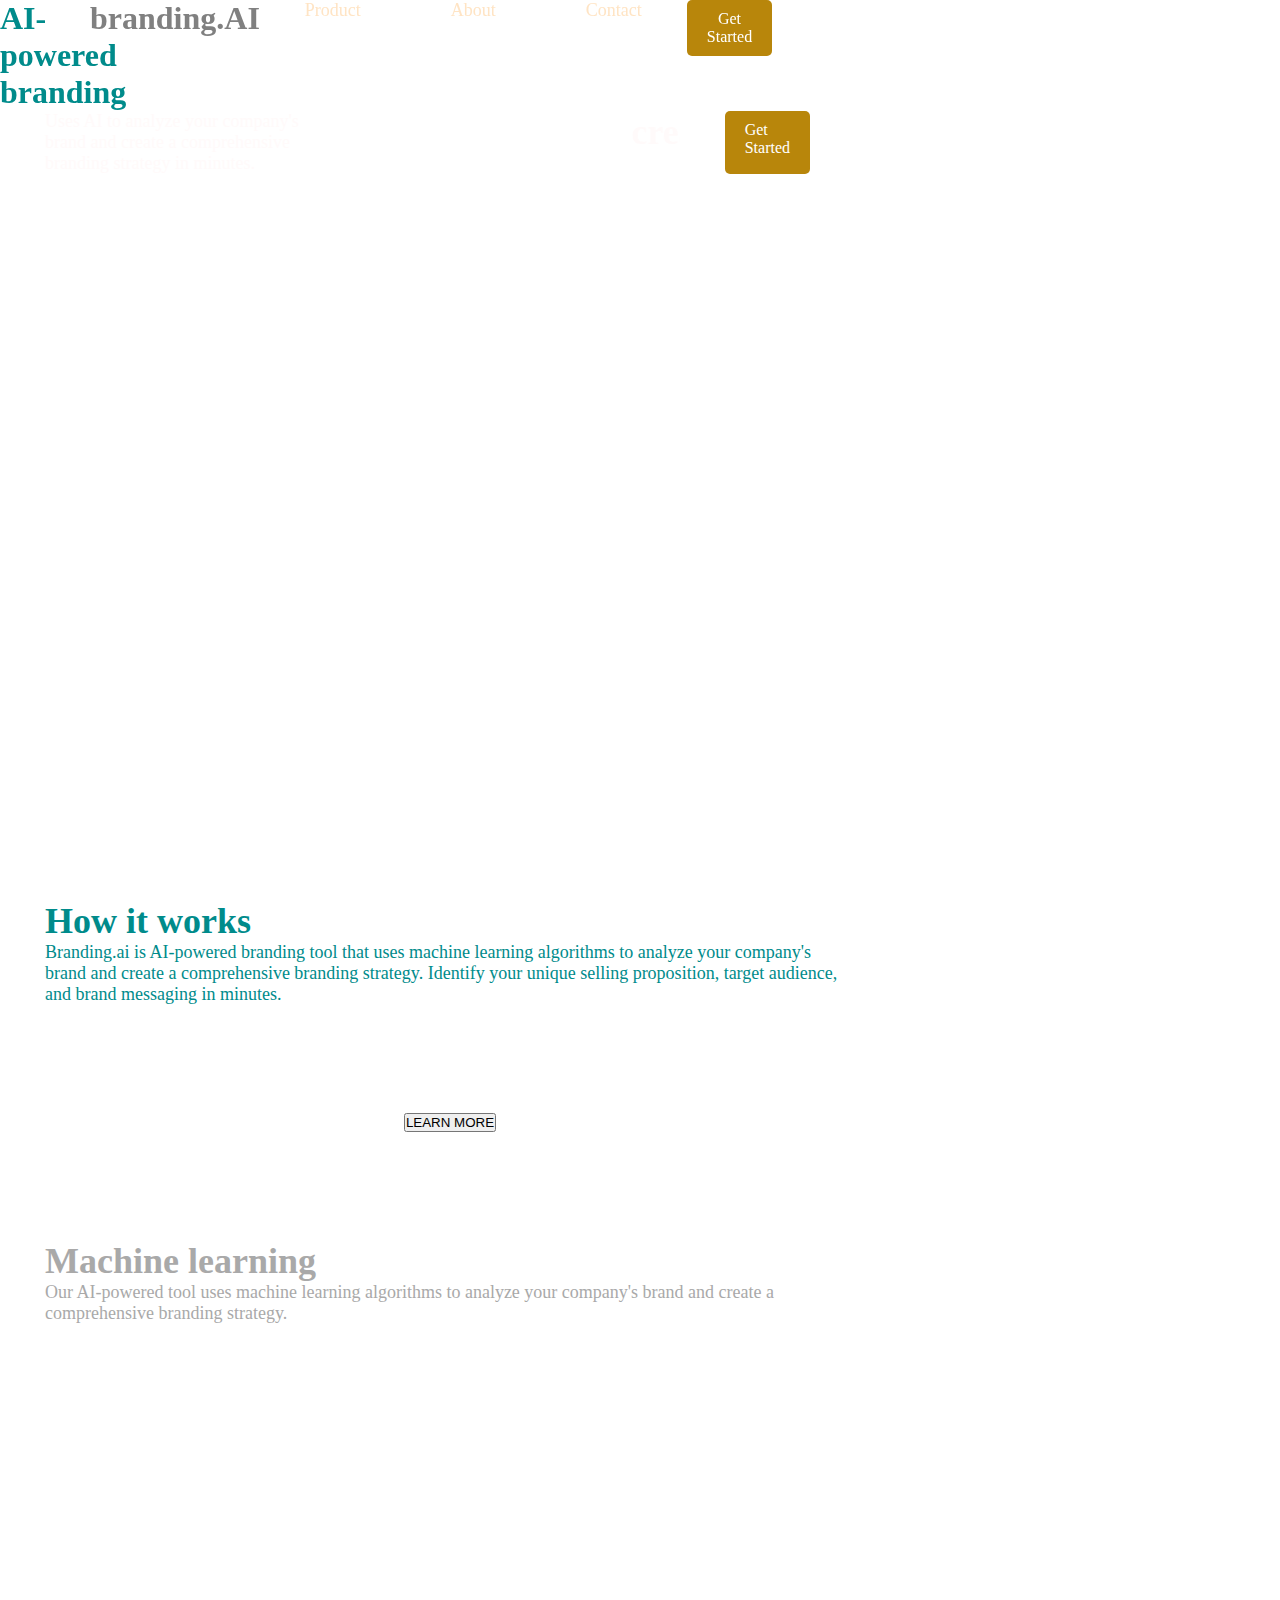
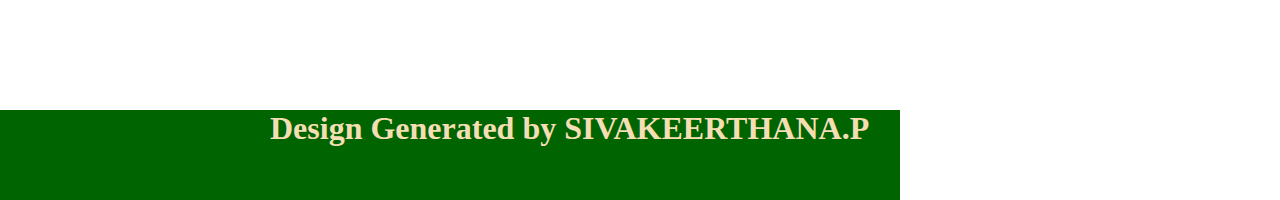
<file: index.html>
<!DOCTYPE html>
<html lang="en">
<head>
    <meta charset="UTF-8">
    <meta name="viewport" content="width=|, initial-scale=1.0">
    <title>landing page</title>
    <link rel="stylesheet" href="stylee.css">
</head>
<body>
    <div class="image">
        <div class="text">
            <h1>branding.AI</h1>
            <div class="ntext">
            <p>Product</p></div>
           <div class="n1text"> <p>About</p></div>
          <div class="n2text"> <p>Contact</p></div>
            <a href="#cta" class="cta-button">Get Started</a>
           
        </div>
        <div class="para">
            <h1>AI-powered branding</h1></div>
    
          <div class="p1"  ><p>Uses AI to analyze your company's brand and create a comprehensive branding strategy in minutes.</p>
           <marquee> <h1>created by SIVAKEERTHANA</h1></marquee>
        <div class="button">  <a href="#cta" class="cta-button">Get Started</a></div>
 
        </div>
        
    </div>
    
    <div class="image2">
        <div class="t">
            <h1>How it works</h1>
            <p>Branding.ai is AI-powered branding tool that uses machine learning algorithms to analyze your company's brand and create a comprehensive branding strategy. Identify your unique selling proposition, target audience, and brand messaging in minutes.</p></div>
           <div class="b"><button>LEARN MORE</button></div>
        
        <div class="tr">
            <h1>Machine learning</h1>
            <p>Our AI-powered tool uses machine learning algorithms to analyze your company's brand and create a comprehensive branding strategy.</p>
        </div>
    </div>
    <div class="final">
        <h1><b>Design Generated by SIVAKEERTHANA.P</b></h1>
    </div>
    
</body>
</html>
</file>
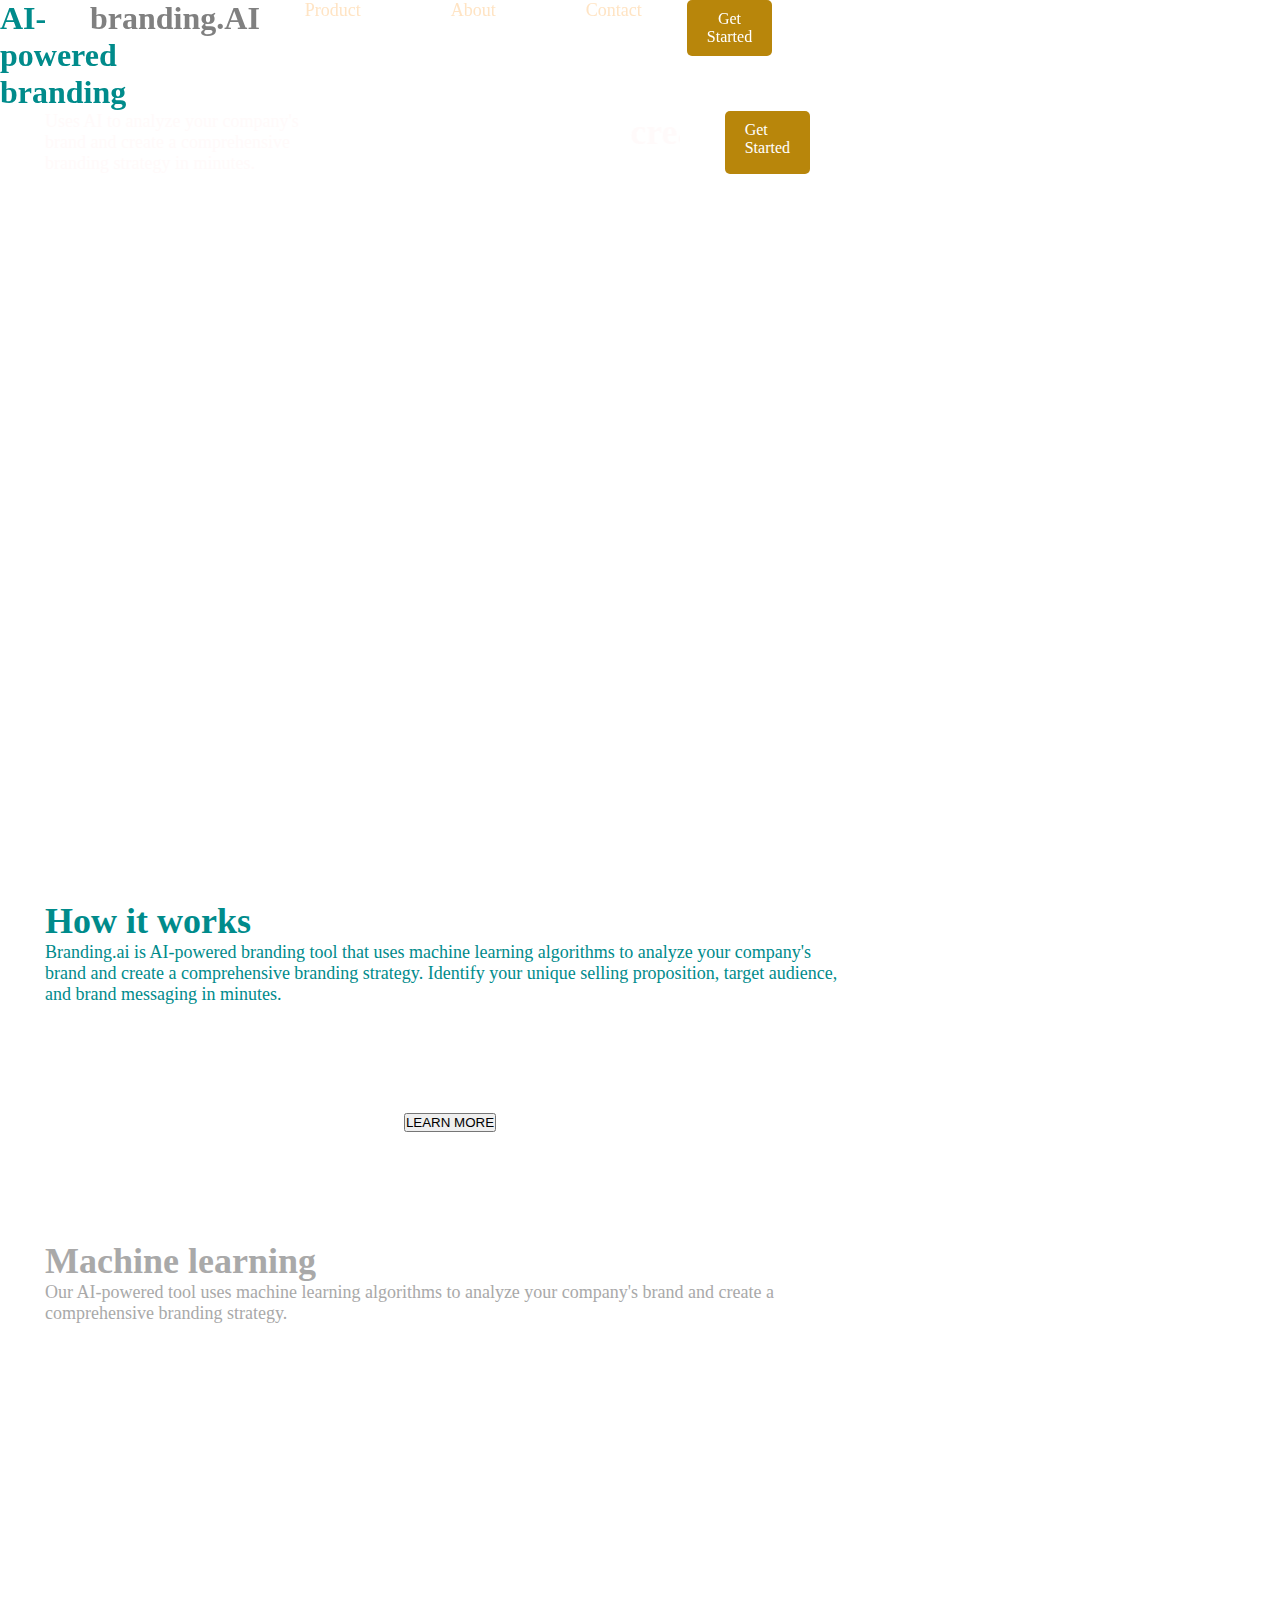
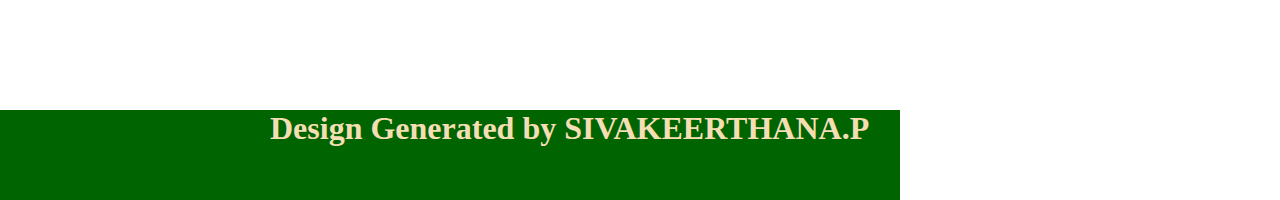
<file: lpage.html>
<!DOCTYPE html>
<html lang="en">
<head>
    <meta charset="UTF-8">
    <meta name="viewport" content="width=|, initial-scale=1.0">
    <title>landing page</title>
    <link rel="stylesheet" href="stylee.css">
</head>
<body>
    <div class="image">
        <div class="text">
            <h1>branding.AI</h1>
            <div class="ntext">
            <p>Product</p></div>
           <div class="n1text"> <p>About</p></div>
          <div class="n2text"> <p>Contact</p></div>
            <a href="#cta" class="cta-button">Get Started</a>
           
        </div>
        <div class="para">
            <h1>AI-powered branding</h1></div>
    
          <div class="p1"  ><p>Uses AI to analyze your company's brand and create a comprehensive branding strategy in minutes.</p>
           <marquee> <h1>created by SIVAKEERTHANA</h1></marquee>
        <div class="button">  <a href="#cta" class="cta-button">Get Started</a></div>
 
        </div>
        
    </div>
    
    <div class="image2">
        <div class="t">
            <h1>How it works</h1>
            <p>Branding.ai is AI-powered branding tool that uses machine learning algorithms to analyze your company's brand and create a comprehensive branding strategy. Identify your unique selling proposition, target audience, and brand messaging in minutes.</p></div>
           <div class="b"><button>LEARN MORE</button></div>
        
        <div class="tr">
            <h1>Machine learning</h1>
            <p>Our AI-powered tool uses machine learning algorithms to analyze your company's brand and create a comprehensive branding strategy.</p>
        </div>
    </div>
    <div class="final">
        <h1><b>Design Generated by SIVAKEERTHANA.P</b></h1>
    </div>
    
</body>
</html>
</file>
<file: stylee.css>
*{
    margin: 0;
    padding: 0;
    box-sizing: border-box;

}
.image{
    background-image: url("https://media.istockphoto.com/id/1128044858/photo/digital-friendship.jpg?s=612x612&w=0&k=20&c=RZ3IFrb4oofd3mNx1Vy3JtT9DxEfEBdi2xqkqMvkJAQ=");
    background-position: center;
    background-size: cover;
    height:100vh;
    width: 100vh;
}
.cta-button {
    background-color: darkgoldenrod;
    color: #fff;
    padding: 10px 20px;
    text-decoration: none;
    border-radius: 5px;
    font-size: 1rem;
}

.cta-button:hover {
    background-color: darkkhaki;
}
.text{
    padding-left: 4%;
    text-align: center;
    font-size: medium;
    width: 30%;
    display:flex;
    flex-direction:row;
    justify-content:space-evenly;
    width: 12px;
    padding: 0 10vh;
    position:fixed;
    color:grey
}
.ntext{
    justify-content: space-around;
    padding: 0 5vh;
    font-size: large;
    display: flex;
    flex-direction: row;
    color: bisque;
    
}

.n1text{
    justify-content: space-around;
    padding: 0 5vh;
    font-size: large;
    display: flex;
    flex-direction: row;
    color: bisque;

}
.n2text{
    justify-content: space-around;
    padding: 0 5vh;
    font-size: large;
    display: flex;
    flex-direction: row;
    color: bisque;

}
.para{
    

    font-size: medium;
    width: 30%;
    display:flex;
    flex-direction:inherit;
    justify-content:space-around;
    width: 12px;
    padding: 0vh;
    position:relative;
    color:darkcyan;

}
.p1{
    justify-content: space-around;
    padding: 0 5vh;
    font-size: large;
    display: flex;
    flex-direction: row;
    color:snow;

}
.button{
    justify-content: space-around;
    padding: 0 5vh;
    font-size: large;
    display: flex;
    flex-direction: row;
    color: bisque;

}
.image2{
    background-image: url("https://www.shutterstock.com/image-photo/human-robot-hands-pointing-globe-260nw-2412292327.jpg");
    background-position: center;
    background-size: cover;
    height:90vh;
    width:100vh;
}
.t{
    justify-content: space-around;
    padding: 0 5vh;
    font-size: large;
    display: flex;
    flex-direction:column;
    color:darkcyan;

}
.tr{

    justify-content: space-around;
    padding: 0 5vh;
    font-size: large;
    display: flex;
    flex-direction:column;
    color:darkgray;
}

.b{
    text-align: center;
    padding: 12vh;
    color: black;
}
.final{
    background-color: darkgreen;
    padding-left: 30vh;
    justify-content: center;
    color: wheat;
    height: 10vh;
    width: 100vh;
}
.s{
    color: cornsilk;
    text-decoration: underline;
}
</file>
